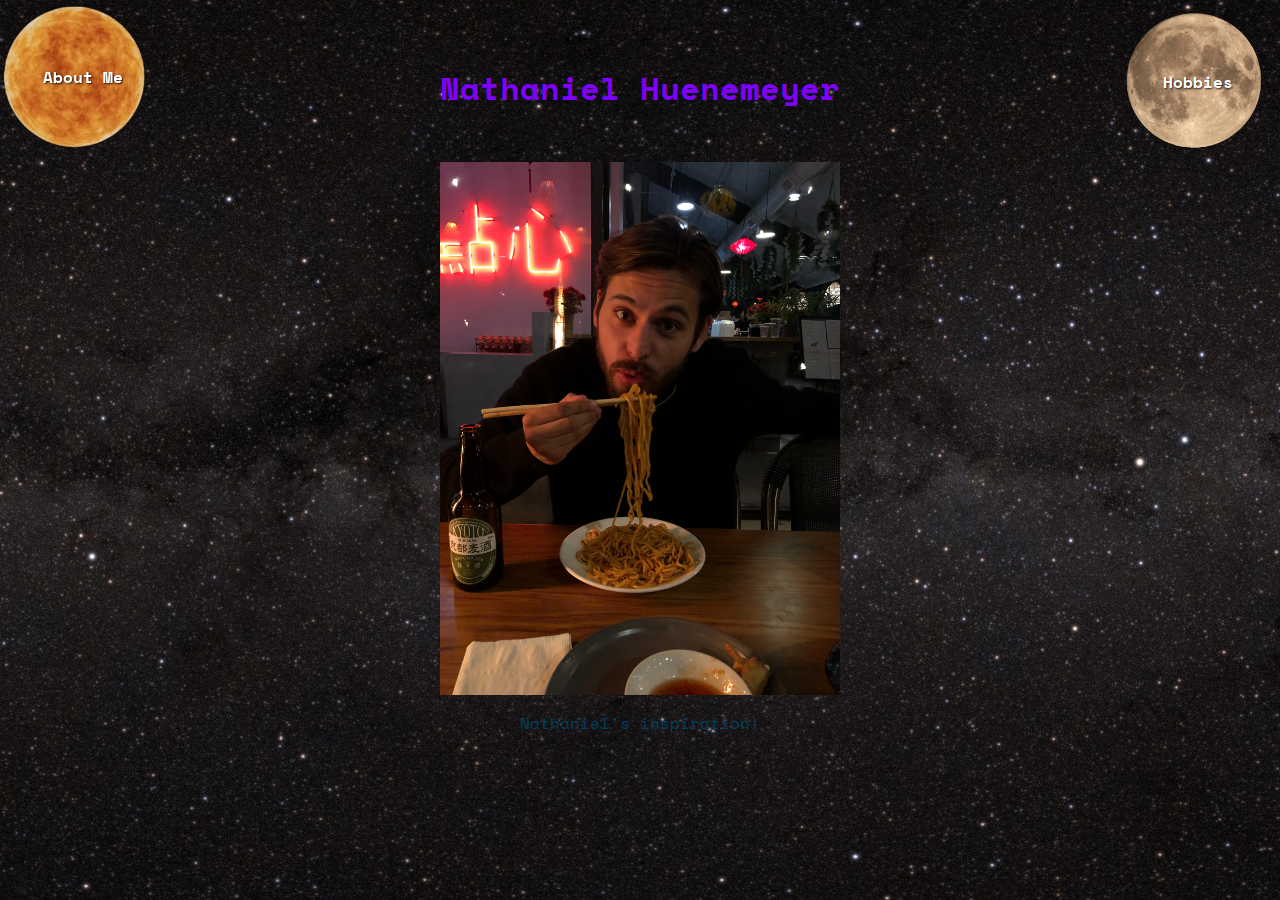
<file: index.html>
<!--Violet Gonzalez Assignment 6.3-->
<!DOCTYPE html>
<html lang="en">
<head>
    <title>Nathaniels Landing Page</title>
    <link rel="stylesheet" href="site.css">
    <link rel="preconnect" href="https://fonts.googleapis.com">
    <link rel="preconnect" href="https://fonts.gstatic.com" crossorigin>
    <link href="https://fonts.googleapis.com/css2?family=Space+Mono:ital,wght@0,400;0,700;1,400;1,700&display=swap" rel="stylesheet">
</head>
<body class="landing">
    <header>
        <h1>Nathaniel Huenemeyer</h1>
    </header>
    <div id="container">

        <div id="image-gallery">
            <div class="image">
                <figure>
                    <img id="main-image" src="images/Noodle.jpg" alt="Nathan eating Noodle">
                </figure>
            </div>
        </div>

        <div class="top-aligned left">
            <a href="About_Page.html" class="nav-button">
                <img src="images/sun.png" alt="About Me">
                <span>About Me</span>
            </a>
        </div>

        <div class="hobbies top-aligned right">
            <a href="Hobbies.html" class="nav-button">
                <img src="images/moon.png" alt="Hobbies">
                <span>Hobbies</span>
            </a>
        </div>
    </div>
    <footer>
        <a href="https://www.youtube.com/watch?v=dQw4w9WgXcQ">Nathaniel's inspiration!</a>
    </footer>
</body>
</html>
</file>
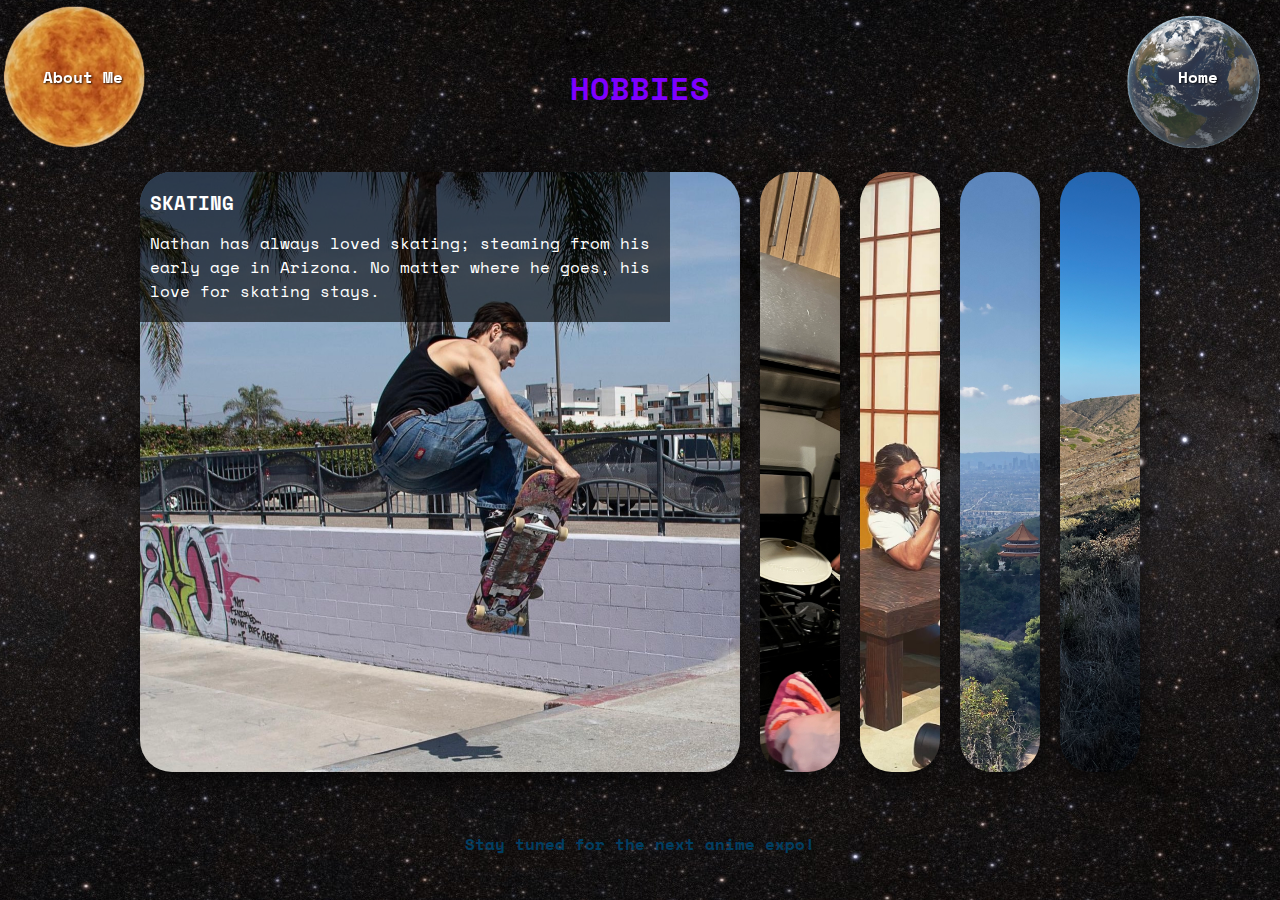
<file: Hobbies.html>
<!--Violet Gonzalez Assignment 6.3-->
<!DOCTYPE html>
<html lang="en">
<head>
    <title>Nathaniels Landing Page</title>
    <link rel="stylesheet" href="site.css">
    <link rel="preconnect" href="https://fonts.googleapis.com">
    <link rel="preconnect" href="https://fonts.gstatic.com" crossorigin>
    <link href="https://fonts.googleapis.com/css2?family=Space+Mono:ital,wght@0,400;0,700;1,400;1,700&display=swap" rel="stylesheet">
</head>
<body class="hobbies">
    <header> 
        <h1>HOBBIES</h1>
    </header>
    <div class="wrapper">
        <div class="container">
            <input type="radio" name="slide" id="c1" checked>
            <label for="c1" class="card">
                <div class="row">
                    <div class="description">
                        <h3>Skating</h3>
                        <p> Nathan has always loved skating; steaming from his early age in Arizona. No matter where he goes, his love for skating stays.</p>
                    </div>
                </div>
            </label>
            <input type="radio" name="slide" id="c2">
            <label for="c2" class="card">
                <div class="row">
                    <div class="description">
                        <h3>Cooking</h3>
                        <p>Cooking has not only been a talent but a love of Nathan's. From making the simplest dish to the hardest, he is always cooking to make others smile.</p>
                    </div>
                </div>
            </label>
            <input type="radio" name="slide" id="c3">
            <label for="c3" class="card">
                <div class="row">
                    <div class="description">
                        <h3>Anime-Expo</h3>
                        <p> As an anual attendie, Nathan has made it a tradition to visit AnimeExpo each year with his friends, to embrace their anime ambitions.</p>
                    </div>
                </div>
            </label>
            <input type="radio" name="slide" id="c4">
            <label for="c4" class="card">
                <div class="row">
                    <div class="description">
                        <h3>Hiking</h3>
                        <p>Going outside for some fresh air is always nice; Nathan excerises this ideal by taking on numerous hiking trails.</p>
                    </div>
                </div>
            </label>
            <input type="radio" name="slide" id="c5">
            <label for="c5" class="card">
                <div class="row">
                    <div class="description">
                        <h3>Travel</h3>
                        <p>Exploring the wolrd is a goal and hobbie of Nathans. Although he hasn't gone far, the Channel Islands remains his faviorte adventure.</p>
                    </div>
                </div>
            </label>
        </div>
    </div>


    <div class="top-aligned left">
        <a href="About_Page.html" class="nav-button">
            <img src="images/sun.png" alt="About Me">
            <span>About Me</span>
        </a>
    </div>

    <div class="top-aligned right">
        <a href="index.html" class="nav-button">
            <img src="images/earth.png" alt="Home">
            <span>Home</span>
        </a>
    </div>

    <footer>
        <a href="https://www.anime-expo.org/ax/">Stay tuned for the next anime expo!</a>
    </footer>
</body>
</file>
<file: site.css>
/* Violet Gonzalez, assignment 6.3 */

body {
    font-family: 'Space Mono', serif;
    background-image: 
        url('images/bettersky.jpg'),
        url('images/bettersky.jpg'),
        url('images/bettersky.jpg');
    background-position: 
        center,
        top,
        center;
    background-repeat: 
        repeat,
        repeat,
        no-repeat;
    background-size: 
        auto,
        auto,
        cover;
    background-attachment: fixed;
    height: 100vh;
    margin: 0;
}

#container {
    margin-top: 50px;
    margin-left: 100px;
    margin-right: 100px;
    text-align: center;
}

#main-image {
    max-width: 50%;
    height: 50%;
    display: block;
    margin: auto;
}

.image img {
    margin-top: 5%;
    width: 400px;
    height: 350px;
}

.wrappr {
    box-sizing: border-box;
    margin: 0;
    padding: 0;
}

.wrapper {
    width: 100%;
    height: 80vh;
    display: flex;
    align-items: center;
    justify-content: center;
}

.container {
    height: 600px;
    display: flex;
    flex-wrap: nowrap;
    justify-content: start;
}

.card {
    width: 80px;
    border-radius: .75rem;
    background-size: cover;
    background-position: center;
    cursor: pointer;
    overflow: hidden;
    border-radius: 2rem;
    margin: 0 10px;
    display: flex;
    align-items: flex-start;
    transition: .6s cubic-bezier(.28,-0.03,0,.99);
    box-shadow: 0px 10px 30px -5px rgba(0,0,0,0.8);
}

.card > .row {
    color: white;
    display: flex;
    flex-wrap: nowrap;
}

.card > .row > .description {
    display: flex;
    justify-content: center;
    flex-direction: column;
    overflow: hidden;
    height: 150px;
    width: 520px;
    opacity: 0;
    transform: translateY(30px);
    transition-delay: .3s;
    transition: all .3s ease;
    background-color: rgba(0, 0, 0, 0.6);
    padding-right: 10px;
}

.description p {
    padding-left: 10px;
    padding-bottom: 5px;
    margin-top: -5px;
}

.description h3 {
    text-transform: uppercase;
    padding-left: 10px;
}

input {
    display: none;
}

input:checked + label {
    width: 600px;
}

input:checked + label .description {
    opacity: 1 !important;
    transform: translateY(0) !important;
}

.card[for="c1"] {
    background-image: url(images/Skateing.jpg);
}

.card[for="c2"] {
    background-image: url(images/cooking.jpg);
}

.card[for="c3"] {
    background-image: url(images/AnimeExpo.jpg);
}

.card[for="c4"] {
    background-image: url(images/Hiking.jpg);
}

.card[for="c5"] {
    background-image: url(images/Channel_Islands.jpg);
}

.about-me-image img {
    max-width: 50%;
    max-height: 50%;
    width: 300px;
    height: 300px;
    border-radius: 50%;
    object-fit: cover;
    display: block;
    margin: 0 auto;
    margin-top: -20px;
}

.about-me-image figcaption {
    text-align: center;
    color: white;
    font-size: small;
    margin-left: 10%;
    margin-right: 10%;
    margin-top: 1%;
}

.top-aligned {
    position: fixed;
    top: 20px;
    width: 125px;
    height: 125px;
    border-radius: 50%;
    display: flex;
    justify-content: center;
    align-items:center;
    text-align: center;
    z-index: 1000;
    cursor: pointer;
    font-weight: bold;
}


.top-aligned.left {
    left: 20px;
}

.top-aligned.left img {
    width: 250px;
    height: 250px;
    border-radius: 50%;
    object-fit: cover;
}

.top-aligned.right {
    right: 20px;
}

.hobbies.top-aligned.right img {
    padding-top: 30px;
    width: 210px;
    height: 210px;
    padding-left: 15px;
}


.top-aligned img {
    width: 250px;
    height: 250px;
    border-radius: 50%;
    object-fit: cover;
}


h1 {
    color: #7F00FF;
    text-align: center;
    margin-top: 10%;
    margin: auto;
    padding-top: 5%;
}

h2, h4 {
    color: #49145E;
}

footer {
    text-align: center;
}

a {
    color: #013E62;
    text-decoration: none;
}

a:hover {
    color: #7F888D;
}

a:visited {
    color: #5E7A89
}

.nav-button {
    position: relative;
    display: inline-block;
}

.nav-button span {
    position: absolute;
    top: 110px;
    left: 50%;
    transform: translateX(-50%);
    white-space: nowrap;
    color: white;
    text-shadow: 1px 1px 2px rgba(0,0,0,0.8);
    font-weight: bold;
    font-size: 16px;
    text-align: center;
}

.about-me a {
    text-decoration: none;
    font-weight: bold;
}

body.landing .about-me {
    top: 20px;
    left: 20px;
}

.hobbies {
    background-color: #C0C0C0;
}

body.landing .hobbies {
    bottom: 140px;
    right: 20px;
}

body.about .about-me {
    left: 160px;
}

body.about .hobbies {
    right: 20px;
}

body.hobbies .hobbies {
    right: 20px;
}

.hobbies a {
    text-decoration: none;
    font-weight: bold;
}

.home a {
    text-decoration: none;
    font-weight: bold;
}

.home {
    background-color: rgb(4, 27, 4);
    top: 20px;
    left: 20px;
}
</file>
